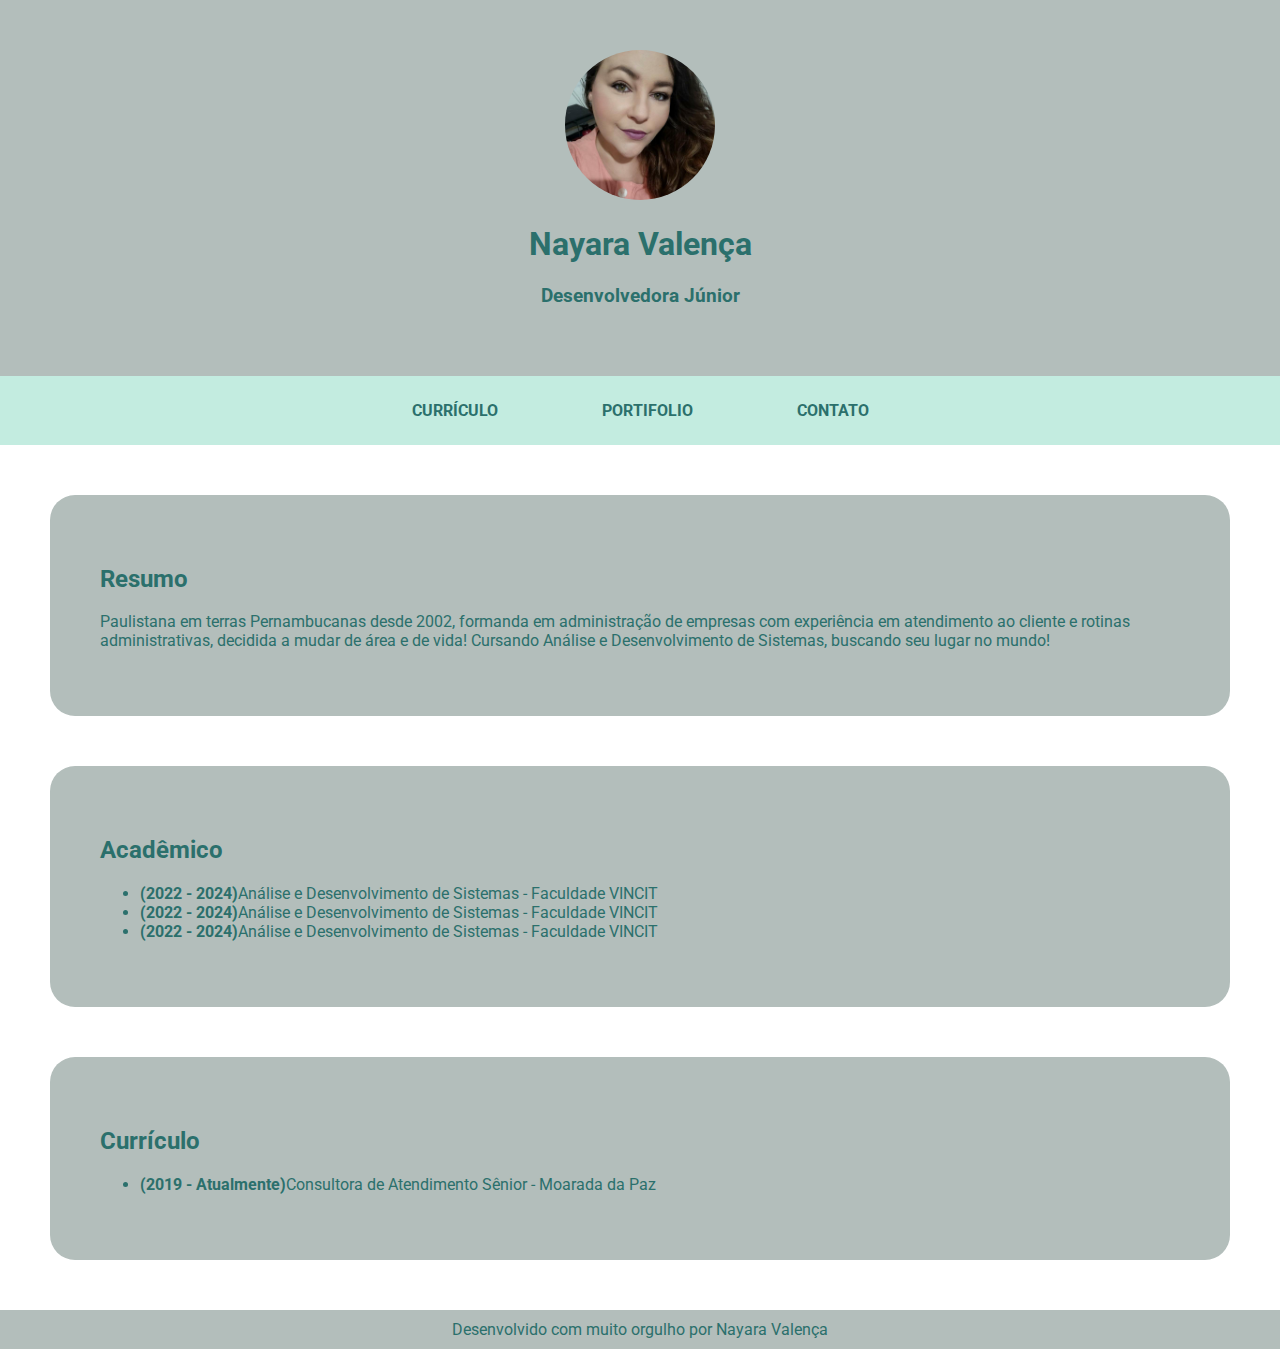
<file: index.html>
<!DOCTYPE html>
<html lang="pt-br">
    
    <head>
   
    <meta http-equiv="Content-Type" content="text/html;charset=UTF-8">
    
    <title>Site Pessoal da Nayara</title>

        <meta name="description" content="Landing page pessoal da programadora Nayara.Aqui você encontrará informações do Currículo e portifolio da desenvolvedora de software">    
        <meta name="keywords" content="site,pessoal,landing,portifolio,curriculo,Nayara">
        
        <meta name="viewport" content="width=device-width, initial-scale=1.0">

        <link rel="shortcut icon" href="assets/favicon.ico" type="image/x-icon">
        <link rel="stylesheet" href="./css/style.css">
        <link href="https://fonts.googleapis.com/css2?family=Roboto:wght@500&display=swap" rel="stylesheet">
    </head>

    <body>        
        <header>
            <img src="assets/fotonay.jpg" alt="Foto de rosto de Nayara">
            <h1>Nayara Valença</h1>
            <h3>Desenvolvedora Júnior</h3>
        </header>
        <nav>
        <ul>

            <li><a href="">Currículo</a></li>
            <li><a href="pages/portifolio.html">Portifolio</a></li>
            <li><a href="pages/Contato.html">Contato</a></li>
            </ul>

        </nav>

        <section>
            <h2>Resumo</h2>
            <p>Paulistana em terras Pernambucanas desde 2002, formanda em administração de empresas com experiência em atendimento ao cliente e rotinas administrativas, decidida a mudar de área e de vida! Cursando Análise e Desenvolvimento de Sistemas, buscando seu lugar no mundo!</p>
        </section>
        <section>
            <h2>Acadêmico</h2>
            <ul>
                <li><b>(2022 - 2024)</b>Análise e Desenvolvimento de Sistemas - Faculdade VINCIT</li>
                <li><b>(2022 - 2024)</b>Análise e Desenvolvimento de Sistemas - Faculdade VINCIT</li>
                <li><b>(2022 - 2024)</b>Análise e Desenvolvimento de Sistemas - Faculdade VINCIT</li>
            </ul>
        </section>
        <section>
            <h2>Currículo</h2>
            <ul>
                <li><b>(2019 - Atualmente)</b>Consultora de Atendimento Sênior - Moarada da Paz</li>
        </section>
        <footer>Desenvolvido com muito orgulho por Nayara Valença</footer>
    </body>
</html>
</file>
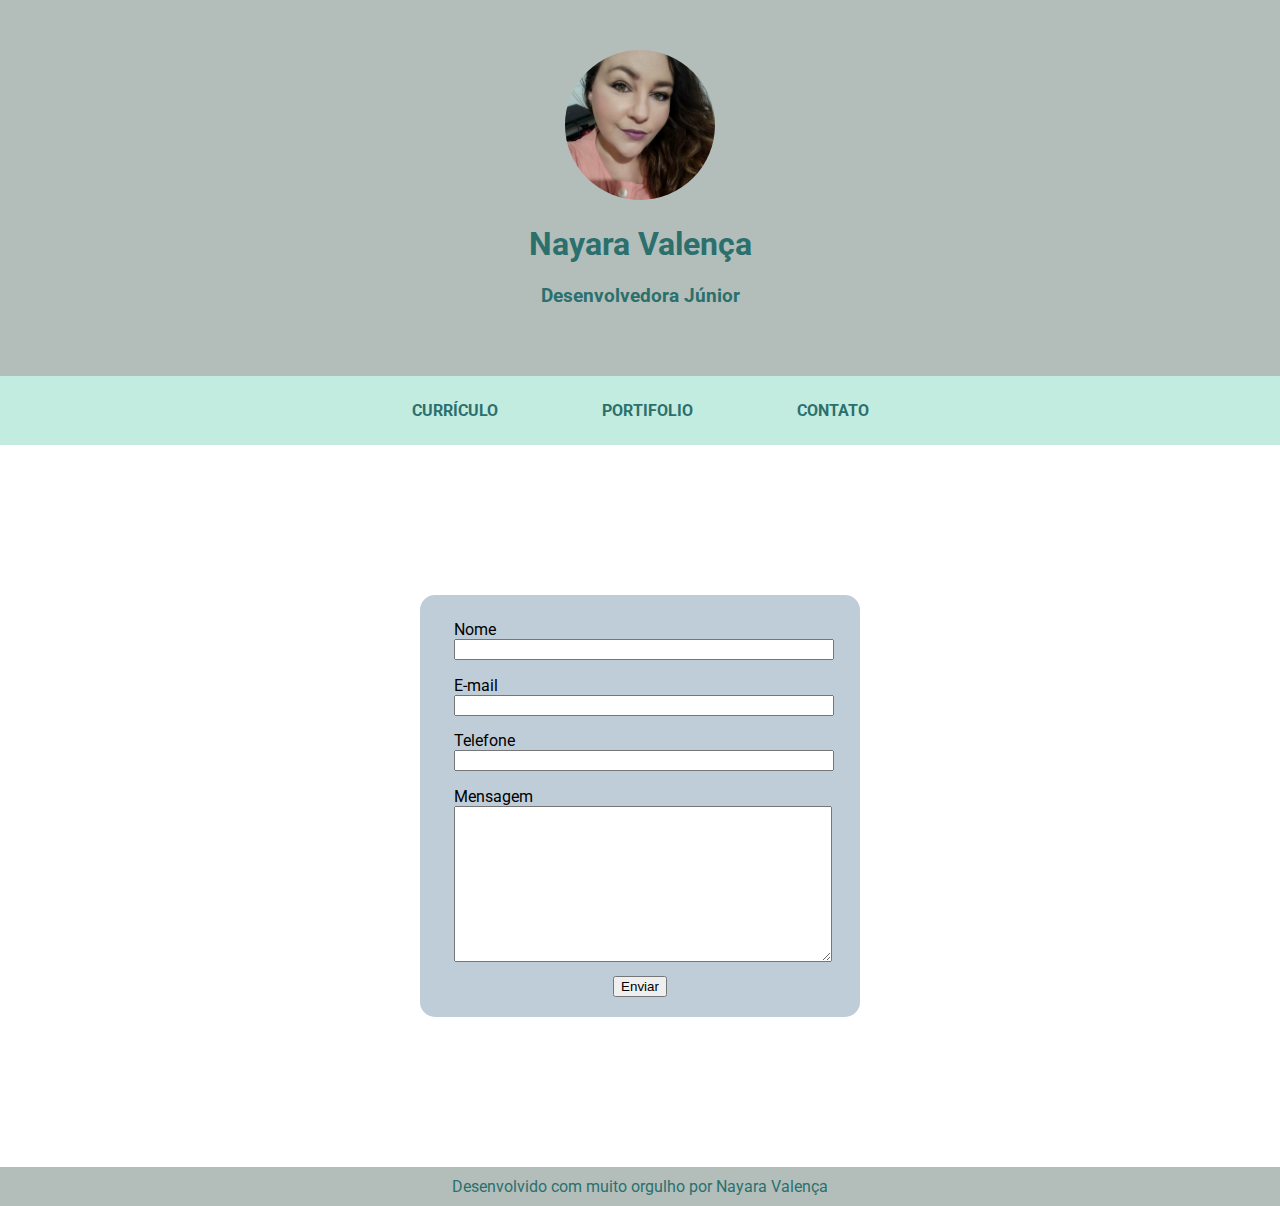
<file: pages/Contato.html>
<!DOCTYPE html>
<html lang="pt-br">
    
    <head>
   
    <meta http-equiv="Content-Type" content="text/html;charset=UTF-8">
    
    <title>Site Pessoal da Nayara</title>

        <meta name="description" content="Landing page pessoal da programadora Nayara.Aqui você encontrará informações do Currículo e portifolio da desenvolvedora de software">    
        <meta name="keywords" content="site,pessoal,landing,portifolio,curriculo,Nayara">
        
        <meta name="viewport" content="width=device-width, initial-scale=1.0">

        <link rel="shortcut icon" href="../assets/favicon.ico" type="image/x-icon">
        <link rel="stylesheet" href="../css/style.css">
        <link rel="stylesheet" href="../css/contato.css">
        <link href="https://fonts.googleapis.com/css2?family=Roboto:wght@500&display=swap" rel="stylesheet">
    </head>

    <body>        
        <header>
            <img src="../assets/fotonay.jpg" alt="Foto de rosto de Nayara">
            <h1>Nayara Valença</h1>
            <h3>Desenvolvedora Júnior</h3>
        </header>
        <nav>
        <ul>

            <li class="button"><a href="../index.html">Currículo</a></li>
            <li class="button"><a href="">Portifolio</a></li>
            <li class="button"><a href="">Contato</a></li>
            </ul>

        </nav>

       <main>

        <form action="">
            <fieldset>
                <label for="input-Nome">Nome</label>
                <input type="text" name="input-name" id="input-name"> 
            </fieldset>

            <Fieldset>
                <label for="input-email">E-mail</label>
                <input type="text" name=input-email>

            </Fieldset>

            <Fieldset>
                <label for="input-telefone">Telefone</label>
                <input type="text" name=input-telefone>

            </Fieldset>
            <fieldset>
                <label for="input-msg">Mensagem</label>
                <textarea name="input-msg" id="input-msg" cols="30" rows="10"></textarea>
            </fieldset>
            
            <center>
                <input type="submit" value="Enviar" class="button"> 
            </center>
            
        </form>

            

       </main>
        <footer>Desenvolvido com muito orgulho por Nayara Valença</footer>
    </body>
</html>
</file>
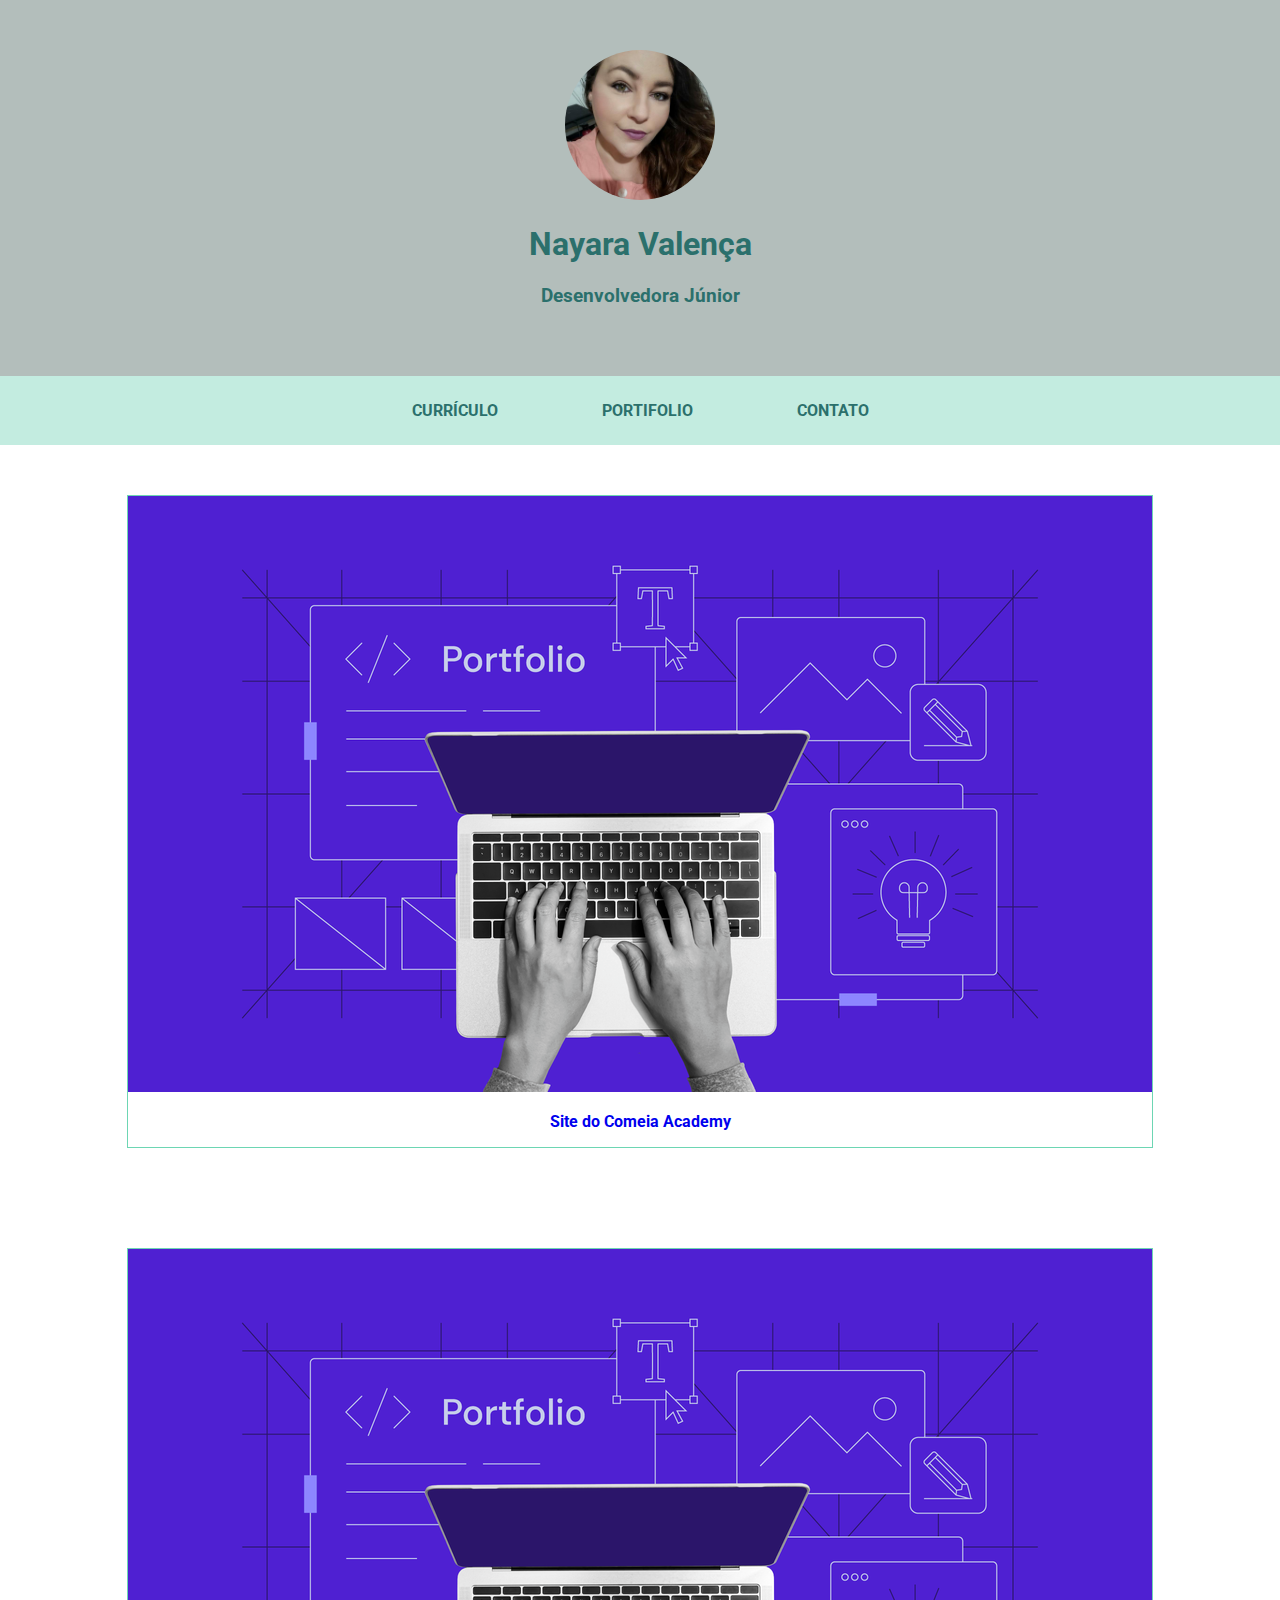
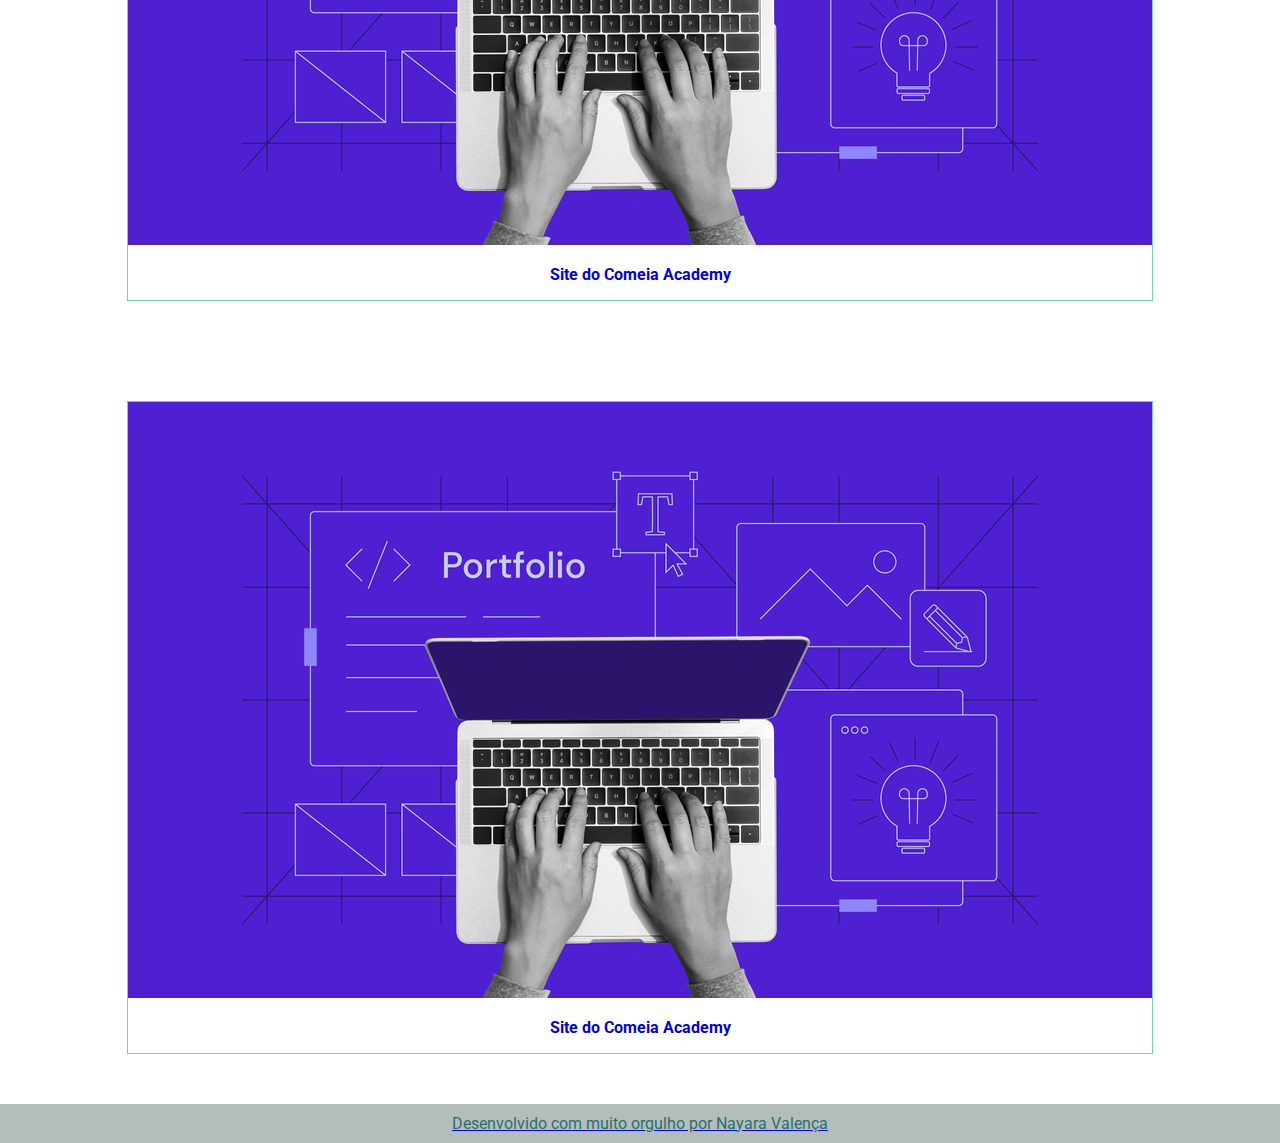
<file: pages/portifolio.html>
<!DOCTYPE html>
<html lang="pt-br">
    
    <head>
   
    <meta http-equiv="Content-Type" content="text/html;charset=UTF-8">
    
    <title>Site Pessoal da Nayara</title>

        <meta name="description" content="Landing page pessoal da programadora Nayara.Aqui você encontrará informações do Currículo e portifolio da desenvolvedora de software">    
        <meta name="keywords" content="site,pessoal,landing,portifolio,curriculo,Nayara">
        
        <meta name="viewport" content="width=device-width, initial-scale=1.0">

        <link rel="shortcut icon" href="../assets/favicon.ico" type="image/x-icon">
        <link rel="stylesheet" href="../css/style.css">
        <link rel="stylesheet" href="../css/portifolio.css">
        <link href="https://fonts.googleapis.com/css2?family=Roboto:wght@500&display=swap" rel="stylesheet">
    </head>

    <body>        
        <header>
            <img src="../assets/fotonay.jpg" alt="Foto de rosto de Nayara">
            <h1>Nayara Valença</h1>
            <h3>Desenvolvedora Júnior</h3>
        </header>
        <nav>
        <ul>

            <li><a href="../index.html">Currículo</a></li>
            <li><a href="#">Portifolio</a></li>
            <li><a href="Contato.html">Contato</a></li>
            </ul>

        </nav>

       <main>
       <div class="item-portifolio">
        <a href="https://academy.comeialabs.com.br/" target="_blank">
            <img src="../assets/Portfolio-Desenvolvedor-Web.png" alt="Capa Portfolio-Desenvolvedora-Web">
            <p>Site  do Comeia Academy</p>
        </a>
       
       
        </div>


    <div class="item-portifolio">
        <a href="https://academy.comeialabs.com.br/" target="_blank">
            <img src="../assets/Portfolio-Desenvolvedor-Web.png" alt="Capa Portfolio-Desenvolvedora-Web">
            <p>Site  do Comeia Academy</p>
        </div>


    <div class="item-portifolio">
        <a href="https://academy.comeialabs.com.br/" target="_blank">
            <img src="../assets/Portfolio-Desenvolvedor-Web.png" alt="Capa Portfolio-Desenvolvedora-Web">
            <p>Site  do Comeia Academy</p>
        </div>

       </main>
        <footer>Desenvolvido com muito orgulho por Nayara Valença</footer>
    </body>
</html>
</file>
<file: css/style.css>
body {
    margin: 0;
    font-family: 'Roboto', sans-serif;
}

header {
    padding: 50px;

}
 

header img {
    height: 150px;
    border-radius: 50%;
}    

header, footer {
    background-color: rgb(179, 190, 187);
    text-align: center;
    color: #2B706C;
}

nav {
    background-color: rgb(195, 236, 224);
    text-align: center;
}

nav ul {
margin: 0;
padding: 25px;

}

nav ul li {
    display: inline;
    margin: 50px;
    }

    nav ul li a {
        text-decoration: none;
        font-weight: bold;
        text-transform: uppercase;
        color: #2B706C;
        
        }
section{
    margin: 50px;
    padding: 50px;
    color: #2B706C;
    border-radius: 25px;
    background-color: rgb(179, 190, 187);
}
footer {
 padding: 10px;

}

button{
    border: 0;
    color: #515F69;
    padding: 25px;
}

button:hover{
    cursor: pointer;
    color: #ffffff;
    background-color: #8697A6;
}
@media only screen and (max-width: 600px) {
        nav ul li {
        margin: 15px;
    }
}
</file>
<file: css/contato.css>
form{
    width: 400px;
    padding: 20px;
    margin: 150px auto;
    border-radius: 15px;
    background-color: #BFCDD9;
}
form fieldset {
    border:0 ;
    
}

form fieldset label{

    display: block;
}

form fieldset input,textarea{
    width: 100%;
}

@media only screen and (max-width: 500px){
    form{
        width: 80%;
    }
    
}
</file>
<file: css/portifolio.css>
main{

    text-align: center;
}

.item-portifolio{
    display: inline-block;
    margin: 50px;
    border: 1px solid rgb(109, 214, 179);
    
}

.item-portifolio a  {
    text-decoration: none;
    color: 20514E;
    font-weight: bold;
}
</file>
